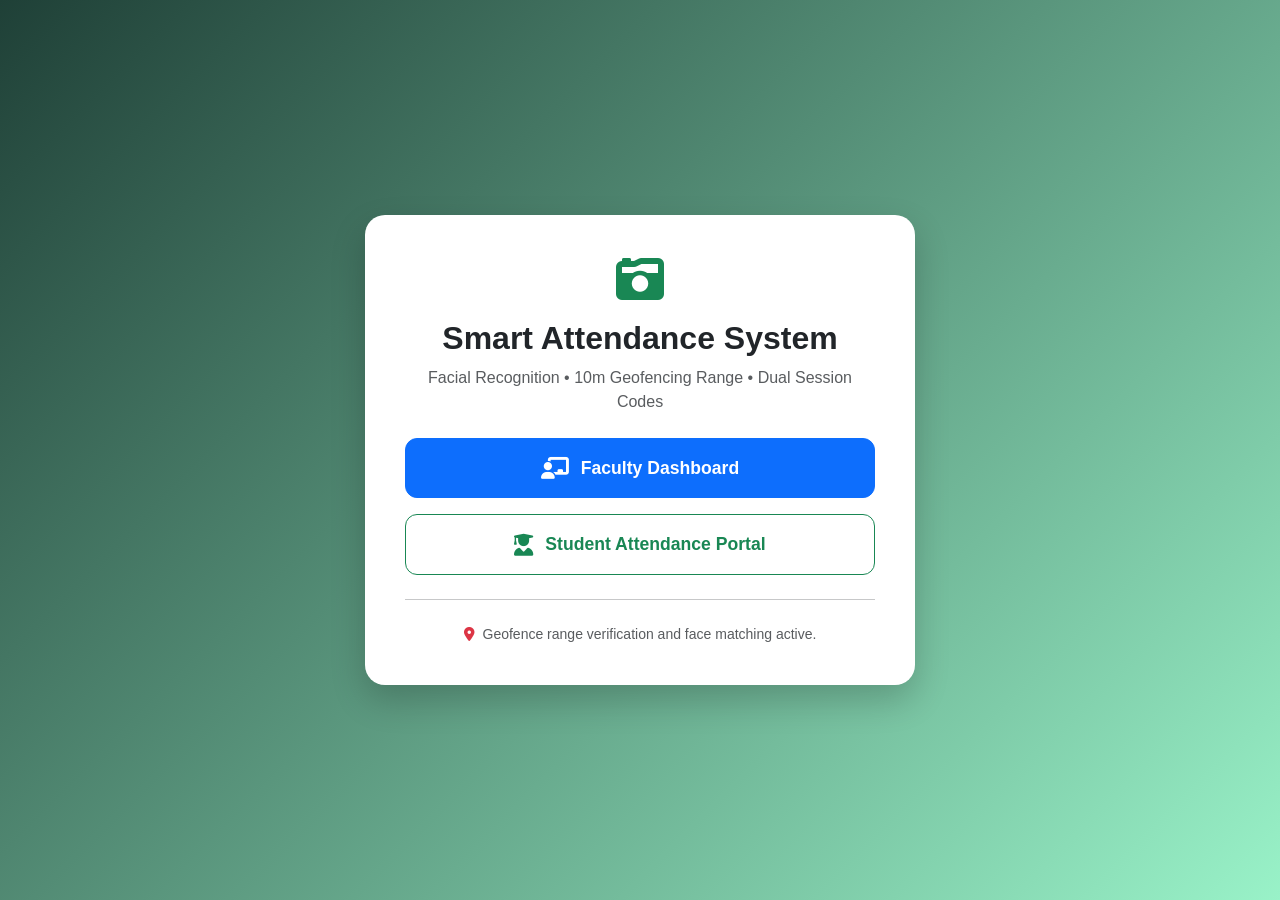
<file: static/index.html>
<!DOCTYPE html>
<html lang="en">
<head>
    <meta charset="UTF-8">
    <meta name="viewport" content="width=device-width, initial-scale=1.0">
    <title>Smart Attendance System - Welcome</title>
    <link href="https://cdn.jsdelivr.net/npm/bootstrap@5.3.3/dist/css/bootstrap.min.css" rel="stylesheet">
    <link rel="stylesheet" href="https://cdnjs.cloudflare.com/ajax/libs/font-awesome/6.4.0/css/all.min.css">
    <style>
        body {
            background: linear-gradient(135deg, #1f4037, #99f2c8);
            min-height: 100vh;
            display: flex;
            align-items: center;
            justify-content: center;
            font-family: 'Segoe UI', Tahoma, Geneva, Verdana, sans-serif;
            margin: 0;
            padding: 20px;
        }
        .portal-card {
            background: white;
            border-radius: 20px;
            box-shadow: 0 15px 35px rgba(0,0,0,0.2);
            padding: 40px;
            max-width: 550px;
            width: 100%;
            text-align: center;
        }
        .btn-portal {
            padding: 16px 24px;
            font-size: 1.1rem;
            font-weight: 600;
            border-radius: 12px;
            transition: all 0.3s ease;
            display: flex;
            align-items: center;
            justify-content: center;
            gap: 12px;
            text-decoration: none;
        }
        .btn-portal:hover {
            transform: translateY(-3px);
            box-shadow: 0 8px 20px rgba(0,0,0,0.15);
        }
    </style>
</head>
<body>
    <div class="portal-card">
        <div class="mb-4">
            <i class="fas fa-camera-retro fa-3x text-success mb-3"></i>
            <h2 class="fw-bold text-dark">Smart Attendance System</h2>
            <p class="text-muted">Facial Recognition • 10m Geofencing Range • Dual Session Codes</p>
        </div>
        
        <div class="d-grid gap-3">
            <a href="/faculty.html" class="btn btn-primary btn-portal">
                <i class="fas fa-chalkboard-teacher fa-lg"></i>
                <span>Faculty Dashboard</span>
            </a>
            <a href="/student.html" class="btn btn-outline-success btn-portal">
                <i class="fas fa-user-graduate fa-lg"></i>
                <span>Student Attendance Portal</span>
            </a>
        </div>
        
        <hr class="my-4">
        <div class="small text-muted">
            <i class="fas fa-location-dot text-danger me-1"></i>
            Geofence range verification and face matching active.
        </div>
    </div>
</body>
</html>
</file>
